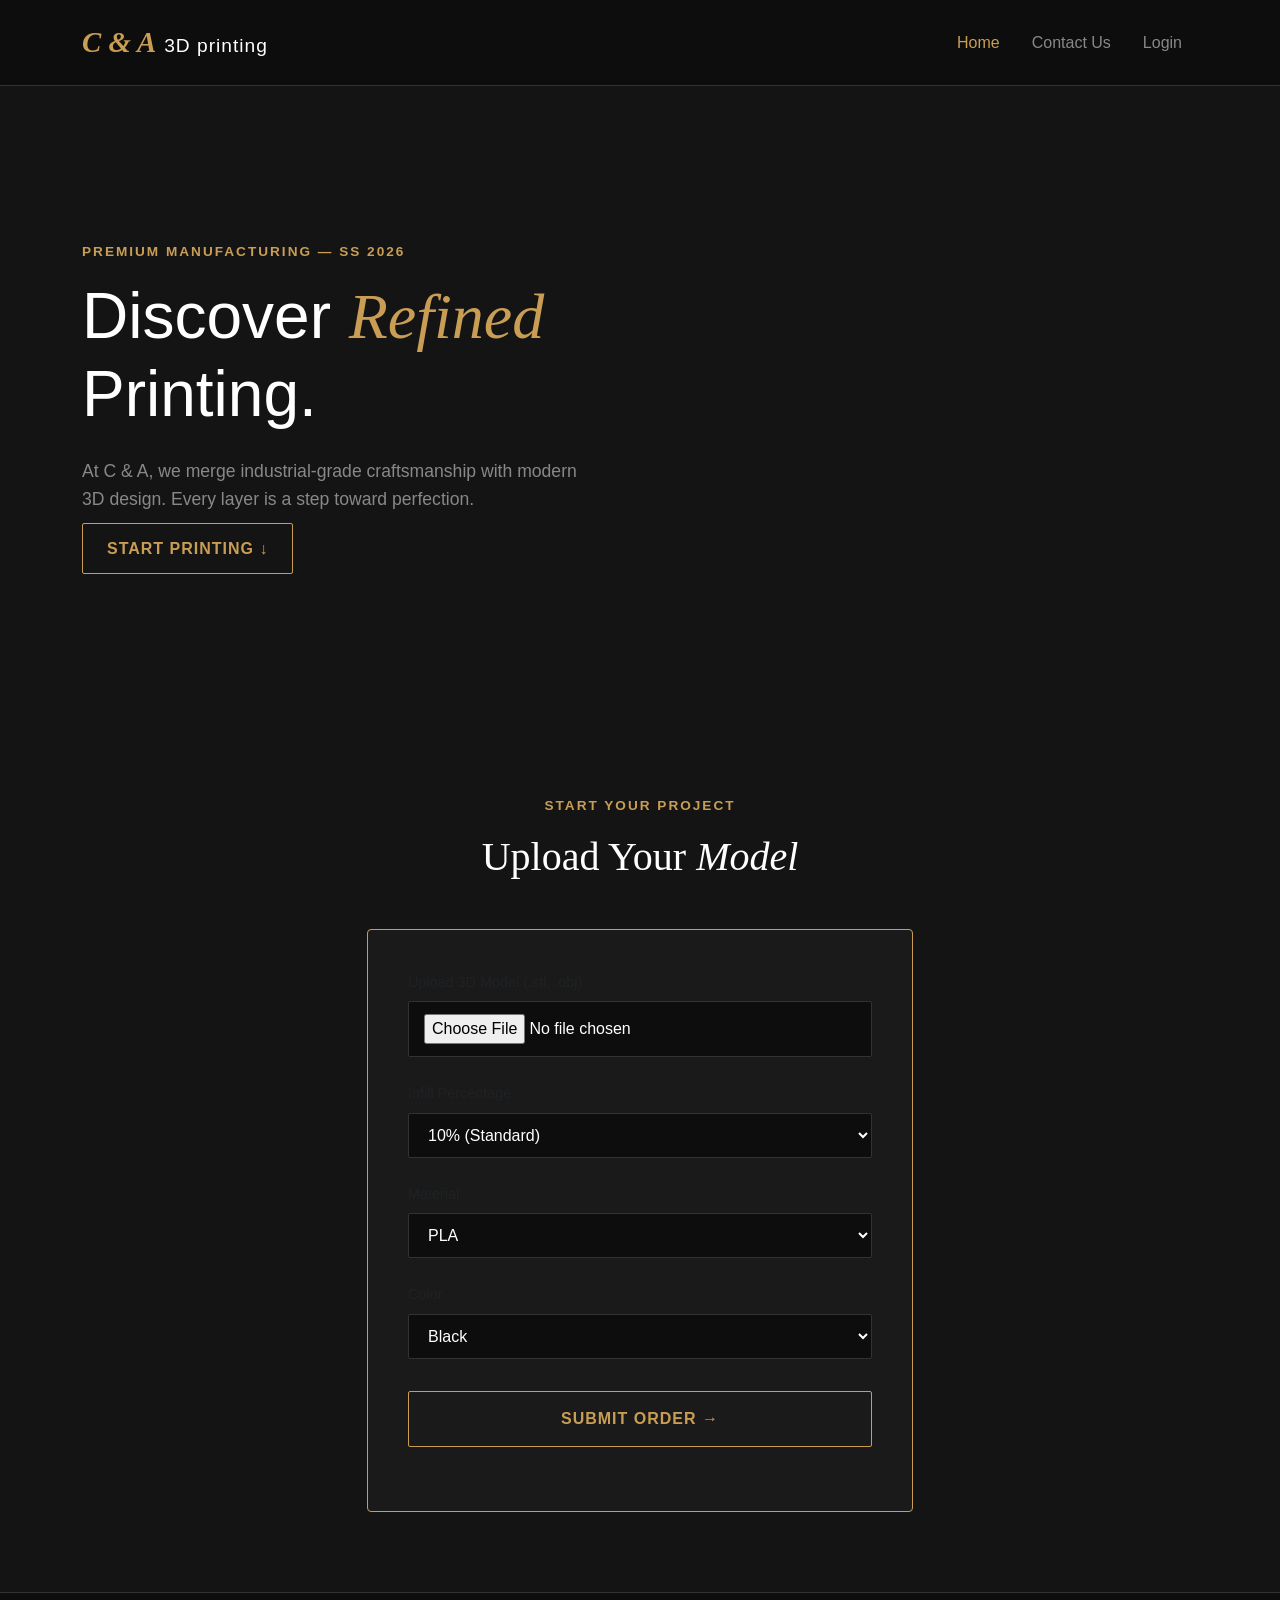
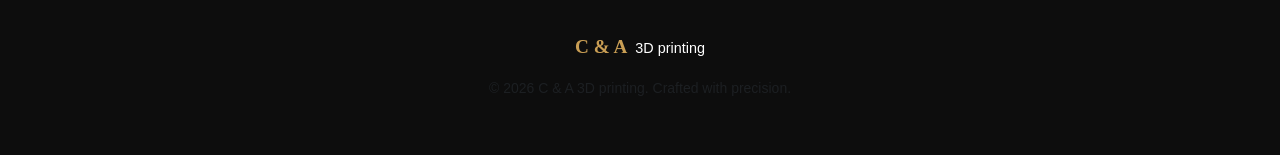
<file: index.html>
<!DOCTYPE html>
<html lang="en">
<head>
    <meta charset="UTF-8">
    <meta name="viewport" content="width=device-width, initial-scale=1.0">
    <title>Home | C & A 3D printing</title>
    <link rel="stylesheet" href="https://cdn.jsdelivr.net/npm/bootstrap@5.3.3/dist/css/bootstrap.min.css">
    <link rel="stylesheet" href="https://cdnjs.cloudflare.com/ajax/libs/font-awesome/6.5.0/css/all.min.css">
    <link rel="stylesheet" href="style.css">
</head>
<body class="bg-dark-alt">

    <nav class="navbar sticky-top py-3">
        <div class="container d-flex justify-content-between align-items-center">
            <a class="navbar-brand d-flex align-items-baseline" href="index.html">
                <span class="brand-gold">C & A</span>
                <span class="brand-white ms-2">3D printing</span>
            </a>
            <ul class="nav">
                <li class="nav-item"><a class="nav-link active" href="index.html">Home</a></li>
                <li class="nav-item"><a class="nav-link" href="contact.html">Contact Us</a></li>
                <li class="nav-item"><a class="nav-link" href="admin.html">Login</a></li>
            </ul>
        </div>
    </nav>

    <section class="hero-section">
        <div class="container">
            <div class="row align-items-center">
                <div class="col-lg-7">
                    <div class="hero-eyebrow">PREMIUM MANUFACTURING — SS 2026</div>
                    <h1 class="hero-heading">Discover <em>Refined</em> Printing.</h1>
                    <p class="hero-desc">At C & A, we merge industrial-grade craftsmanship with modern 3D design. Every layer is a step toward perfection.</p>
                    <div class="mt-4">
                        <a href="#order-section" class="btn-ca-gold px-4 py-3 text-decoration-none">Start Printing ↓</a>
                    </div>
                </div>
            </div>
        </div>
    </section>

    <section id="order-section" class="section-py">
        <div class="container">
            <div class="text-center mb-5">
                <div class="hero-eyebrow">START YOUR PROJECT</div>
                <h2 class="section-title">Upload Your <em>Model</em></h2>
            </div>

            <div class="row justify-content-center">
                <div class="col-lg-6">
                    <div class="calc-card highlight-border">
                        <form id="customerForm">
                            <div class="mb-4">
                                <label class="form-label text-muted">Upload 3D Model (.stl, .obj)</label>
                                <input type="file" id="modelFile" class="form-control-ca" required>
                            </div>
                            <div class="mb-4">
                                <label class="form-label text-muted">Infill Percentage</label>
                                <select id="infill" class="form-control-ca">
                                    <option value="10">10% (Standard)</option>
                                    <option value="20">20% (Strong)</option>
                                    <option value="50">50% (Heavy Duty)</option>
                                    <option value="100">100% (Solid)</option>
                                </select>
                            </div>
                            <div class="mb-4">
                                <label class="form-label text-muted">Material</label>
                                <select id="material" class="form-control-ca">
                                    <option value="PLA">PLA</option>
                                    <option value="PETG">PETG</option>
                                    <option value="ABS">ABS</option>
                                </select>
                            </div>
                            <div class="mb-4">
                                <label class="form-label text-muted">Color</label>
                                <select id="color" class="form-control-ca">
                                    <option value="Black">Black</option>
                                    <option value="White">White</option>
                                    <option value="Grey">Grey</option>
                                    <option value="Gold">Gold</option>
                                </select>
                            </div>
                            <button type="submit" class="btn-ca-gold w-100 mt-2">SUBMIT ORDER →</button>
                        </form>
                        <div id="orderStatus" class="mt-4 text-center text-tan fw-bold"></div>
                    </div>
                </div>
            </div>
        </div>
    </section>

    <footer class="site-footer">
        <div class="container text-center">
            <a class="navbar-brand d-flex justify-content-center align-items-baseline mb-3" href="#">
                <span class="brand-gold-sm">C & A</span>
                <span class="brand-white-sm ms-2">3D printing</span>
            </a>
            <p class="text-muted small">© 2026 C & A 3D printing. Crafted with precision.</p>
        </div>
    </footer>

    <script src="script.js"></script>
</body>
</html>
</file>
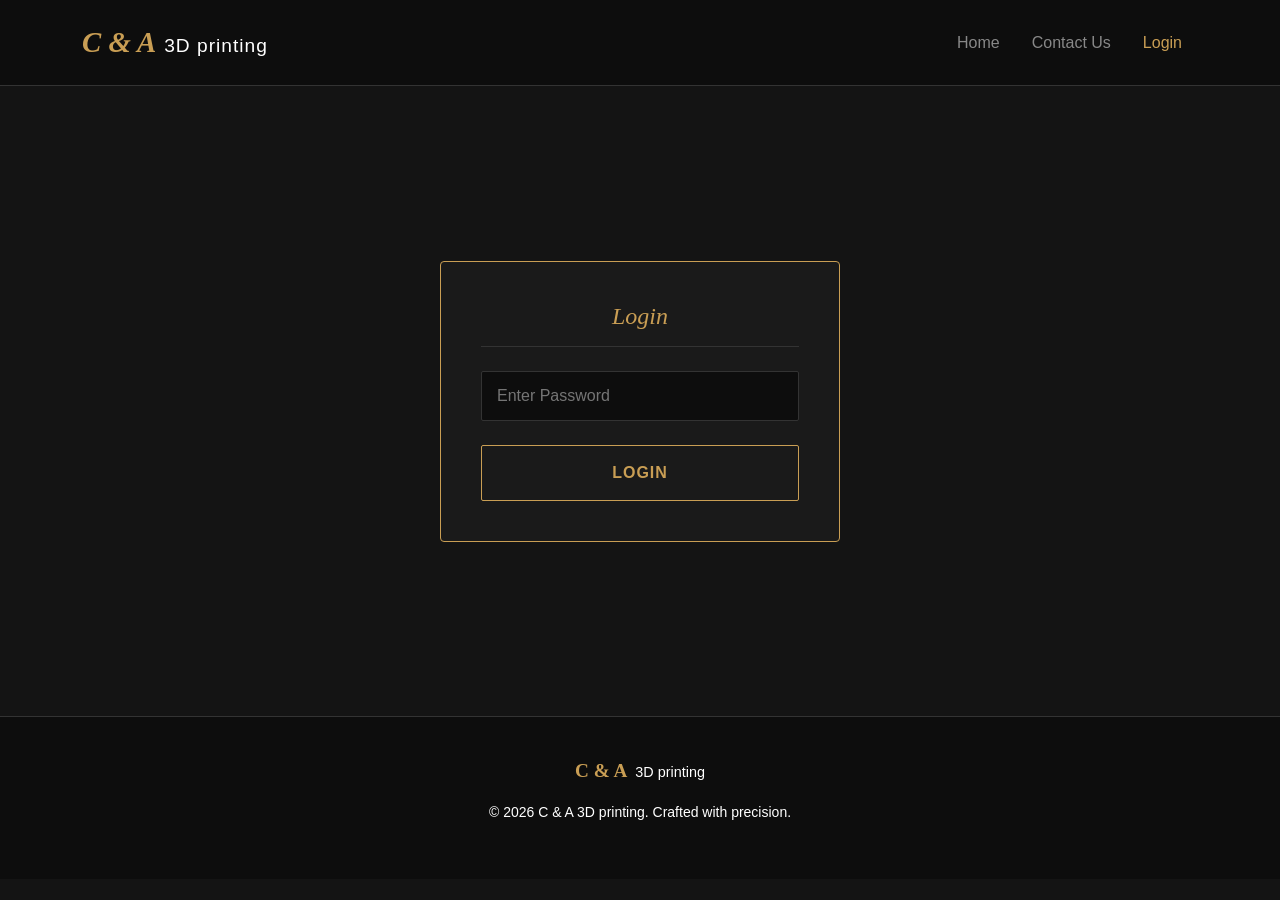
<file: admin.html>
<!DOCTYPE html>
<html lang="en">
<head>
    <meta charset="UTF-8">
    <meta name="viewport" content="width=device-width, initial-scale=1.0">
    <title>Login | C & A 3D printing</title>
    <link rel="stylesheet" href="https://cdn.jsdelivr.net/npm/bootstrap@5.3.3/dist/css/bootstrap.min.css">
    <link rel="stylesheet" href="https://cdnjs.cloudflare.com/ajax/libs/font-awesome/6.5.0/css/all.min.css">
    <link rel="stylesheet" href="style.css">
</head>
<body class="bg-dark-alt">

    <nav class="navbar sticky-top py-3">
        <div class="container d-flex justify-content-between align-items-center">
            <a class="navbar-brand d-flex align-items-baseline" href="index.html">
                <span class="brand-gold">C & A</span>
                <span class="brand-white ms-2">3D printing</span>
            </a>
            <ul class="nav">
                <li class="nav-item"><a class="nav-link" href="index.html">Home</a></li>
                <li class="nav-item"><a class="nav-link" href="contact.html">Contact Us</a></li>
                <li class="nav-item"><a class="nav-link active" href="admin.html">Login</a></li>
            </ul>
        </div>
    </nav>

    <section id="setupManagerSection" class="pt-5" style="display: none;">
        <div class="container">
            <div class="calc-card py-2 px-3 highlight-border" style="max-width: 850px; margin: 0 auto;">
                <div class="d-flex flex-column flex-md-row justify-content-between align-items-center gap-3">
                    <div class="d-flex align-items-center gap-2 w-100">
                        <span class="text-tan fw-bold small text-nowrap mb-0" style="font-family: 'Georgia', serif; font-style: italic;">Desktop Setup:</span>
                        <input type="file" id="installerFile" class="form-control-ca" style="padding: 4px 8px; font-size: 0.85rem; height: auto;">
                        <button onclick="uploadInstaller()" class="btn-ca-gold text-nowrap" style="padding: 4px 12px; font-size: 0.85rem;">UPLOAD</button>
                    </div>
                    <div class="d-flex align-items-center justify-content-end w-100 w-md-auto">
                        <span id="uploadStatus" class="text-tan small fw-bold me-3 text-nowrap"></span>
                        <button onclick="downloadInstaller()" class="btn-ca-gold text-nowrap" style="padding: 4px 12px; font-size: 0.85rem; background: transparent; border-color: #555; color: #ccc;">DOWNLOAD ↓</button>
                    </div>
                </div>
            </div>
        </div>
    </section>

    <section id="loginSection" class="section-py d-flex align-items-center" style="min-height: 70vh;">
        <div class="container d-flex justify-content-center">
            <div class="calc-card highlight-border" style="max-width: 400px; width: 100%;">
                <h4 class="card-header-gold text-center mb-4">Login</h4>
                <input type="password" id="adminPassword" class="form-control-ca mb-4" placeholder="Enter Password">
                <button onclick="checkLogin()" class="btn-ca-gold w-100">LOGIN</button>
            </div>
        </div>
    </section>

    <section id="calculatorSection" class="section-py" style="display: none; min-height: 80vh;">
        <div class="container">
            <div class="text-center mb-5">
                <div class="hero-eyebrow">OWNER DASHBOARD</div>
                <h2 class="section-title">Control <em>Center</em></h2>
            </div>

            <div class="row justify-content-center mb-5">
                <div class="col-lg-10">
                    <div class="calc-card highlight-border">
                        <h4 class="card-header-gold text-center text-uppercase">Recent Customer Orders</h4>
                        <div class="table-responsive">
                            <table class="table table-dark table-hover text-white mb-0" style="background-color: transparent;">
                                <thead>
                                    <tr style="border-bottom: 2px solid #C99E54;">
                                        <th scope="col">Date</th>
                                        <th scope="col">Material</th>
                                        <th scope="col">Color</th>
                                        <th scope="col">Infill</th>
                                        <th scope="col">3D Model File</th>
                                    </tr>
                                </thead>
                                <tbody id="ordersTableBody">
                                    </tbody>
                            </table>
                        </div>
                    </div>
                </div>
            </div>

            <div class="row g-4 justify-content-center">
                <div class="col-lg-5">
                    <div class="calc-card h-100">
                        <h4 class="card-header-gold text-center text-uppercase">Operational Base</h4>
                        <div class="mb-3 d-flex justify-content-between align-items-center"><label class="form-label text-white mb-0">Filament Price (Rs/kg)</label><input type="number" id="P" class="form-control-ca" style="width: 120px; padding: 6px 12px;" value="7000"></div>
                        <div class="mb-3 d-flex justify-content-between align-items-center"><label class="form-label text-white mb-0">Filament Density (g/cm³)</label><input type="number" id="rho" class="form-control-ca" style="width: 120px; padding: 6px 12px;" value="1.25"></div>
                        <div class="mb-3 d-flex justify-content-between align-items-center"><label class="form-label text-white mb-0">Filament Diameter (mm)</label><input type="number" id="d_mm" class="form-control-ca" style="width: 120px; padding: 6px 12px;" value="1.75"></div>
                        <div class="mb-3 d-flex justify-content-between align-items-center"><label class="form-label text-white mb-0">Power Consumption (W)</label><input type="number" id="W" class="form-control-ca" style="width: 120px; padding: 6px 12px;" value="150"></div>
                        <div class="mb-3 d-flex justify-content-between align-items-center"><label class="form-label text-white mb-0">Elec. Price (Rs/kWh)</label><input type="number" id="R" class="form-control-ca" style="width: 120px; padding: 6px 12px;" value="67"></div>
                        <div class="mb-3 d-flex justify-content-between align-items-center"><label class="form-label text-white mb-0">Printer Cost (Rs)</label><input type="number" id="Cp" class="form-control-ca" style="width: 120px; padding: 6px 12px;" value="140000"></div>
                        <div class="mb-3 d-flex justify-content-between align-items-center"><label class="form-label text-white mb-0">Printer Lifetime (Hrs)</label><input type="number" id="H" class="form-control-ca" style="width: 120px; padding: 6px 12px;" value="2000"></div>
                        <div class="mb-3 d-flex justify-content-between align-items-center"><label class="form-label text-white mb-0">Failure Risk (0-1)</label><input type="number" id="F" class="form-control-ca" style="width: 120px; padding: 6px 12px;" value="0.1"></div>
                    </div>
                </div>

                <div class="col-lg-5">
                    <div class="calc-card highlight-border h-100">
                        <h4 class="card-header-gold text-center text-uppercase">Job Specifics</h4>
                        <div class="mb-4 d-flex justify-content-between align-items-center"><label class="form-label text-white mb-0">Print Time (Minutes)</label><input type="number" id="T_min" class="form-control-ca" style="width: 120px; padding: 6px 12px;"></div>
                        <div class="mb-4 d-flex justify-content-between align-items-center"><label class="form-label text-white mb-0">Filament Length (Meters)</label><input type="number" id="L_m" class="form-control-ca" style="width: 120px; padding: 6px 12px;"></div>
                        <div class="mb-4 d-flex justify-content-between align-items-center"><label class="form-label text-white mb-0">Profit Margin (%)</label><input type="number" id="M_pct" class="form-control-ca" style="width: 120px; padding: 6px 12px;"></div>
                        
                        <button onclick="calculatePrice()" class="btn-ca-gold w-100 mt-4">GENERATE QUOTE →</button>
                        
                        <div class="text-center mt-5">
                            <div id="finalPrice" class="display-price text-tan">Rs 0.00</div>
                        </div>
                    </div>
                </div>
            </div>
        </div>
    </section>

    <footer class="site-footer">
        <div class="container text-center">
            <a class="navbar-brand d-flex justify-content-center align-items-baseline mb-3" href="#">
                <span class="brand-gold-sm">C & A</span>
                <span class="brand-white-sm ms-2">3D printing</span>
            </a>
            <p class="text-white small">© 2026 C & A 3D printing. Crafted with precision.</p>
        </div>
    </footer>

    <script src="script.js"></script>
</body>
</html>
</file>
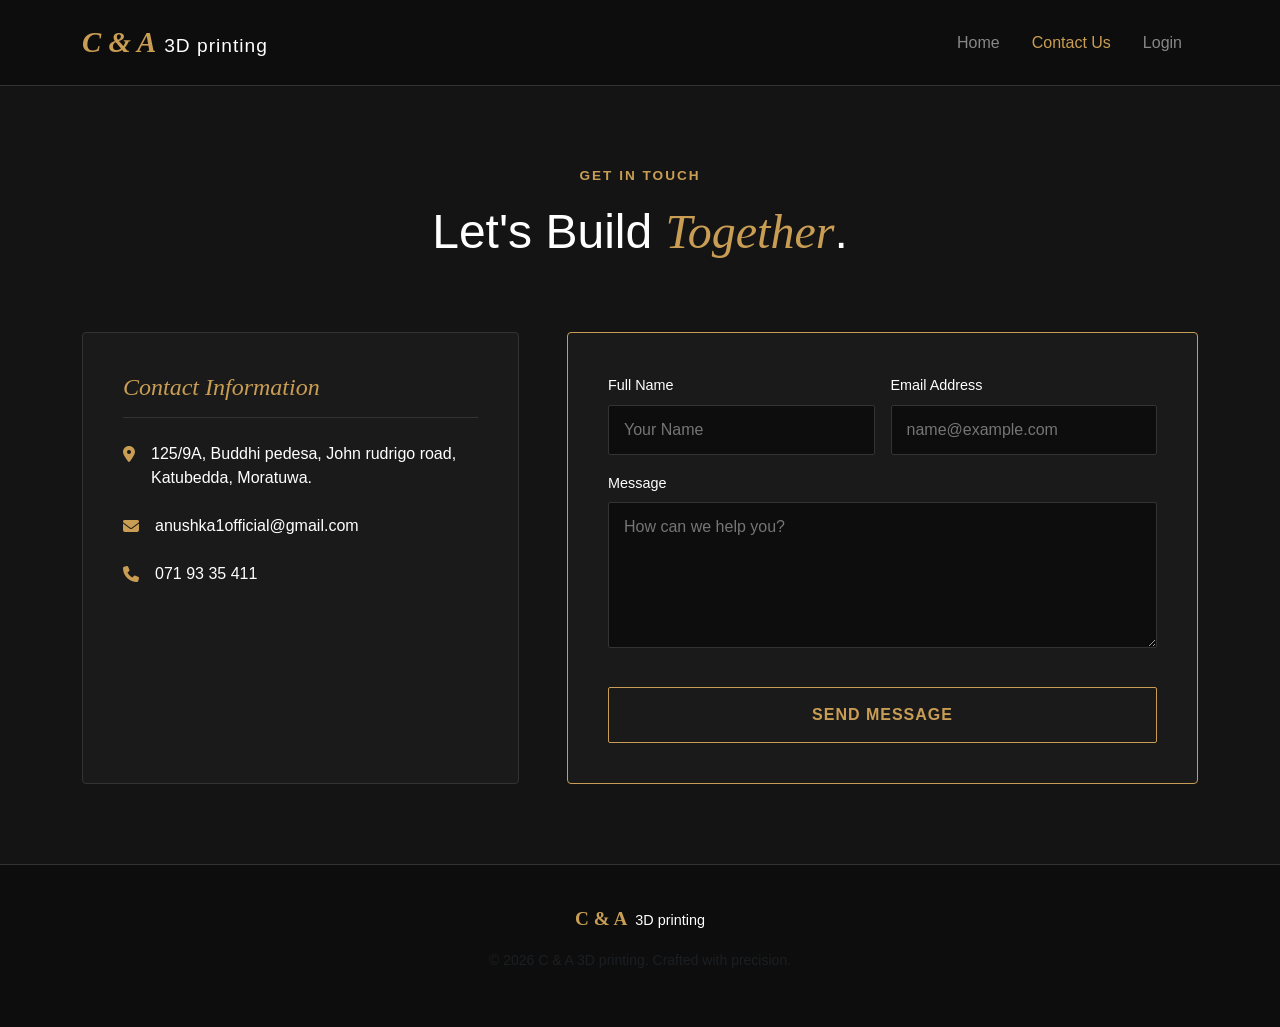
<file: contact.html>
<!DOCTYPE html>
<html lang="en">
<head>
    <meta charset="UTF-8">
    <meta name="viewport" content="width=device-width, initial-scale=1.0">
    <title>Contact Us | C & A 3D printing</title>
    <link rel="stylesheet" href="https://cdn.jsdelivr.net/npm/bootstrap@5.3.3/dist/css/bootstrap.min.css">
    <link rel="stylesheet" href="https://cdnjs.cloudflare.com/ajax/libs/font-awesome/6.5.0/css/all.min.css">
    <link rel="stylesheet" href="style.css">
</head>
<body class="bg-dark-alt">

    <nav class="navbar sticky-top py-3">
        <div class="container d-flex justify-content-between align-items-center">
            <a class="navbar-brand d-flex align-items-baseline" href="index.html">
                <span class="brand-gold">C & A</span>
                <span class="brand-white ms-2">3D printing</span>
            </a>
            <ul class="nav">
                <li class="nav-item"><a class="nav-link" href="index.html">Home</a></li>
                <li class="nav-item"><a class="nav-link active" href="contact.html">Contact Us</a></li>
                <li class="nav-item"><a class="nav-link" href="admin.html">Login</a></li>
            </ul>
        </div>
    </nav>

    <section class="section-py">
        <div class="container">
            <div class="row justify-content-center">
                <div class="col-lg-8 text-center mb-5">
                    <div class="hero-eyebrow">GET IN TOUCH</div>
                    <h1 class="hero-heading" style="font-size: 3rem;">Let's Build <em>Together</em>.</h1>
                </div>
            </div>

            <div class="row g-5">
                <div class="col-md-5">
                    <div class="calc-card h-100">
                        <h4 class="card-header-gold">Contact Information</h4>
                        <div class="d-flex align-items-start mb-4">
                            <i class="fa-solid fa-location-dot mt-1 me-3 text-tan"></i>
                            <p class="text-light-contact mb-0">125/9A, Buddhi pedesa, John rudrigo road,<br>Katubedda, Moratuwa.</p>
                        </div>
                        <div class="d-flex align-items-center mb-4">
                            <i class="fa-solid fa-envelope me-3 text-tan"></i>
                            <p class="text-light-contact mb-0">anushka1official@gmail.com</p>
                        </div>
                        <div class="d-flex align-items-center">
                            <i class="fa-solid fa-phone me-3 text-tan"></i>
                            <p class="text-light-contact mb-0">071 93 35 411</p>
                        </div>
                    </div>
                </div>

                <div class="col-md-7">
                    <div class="calc-card highlight-border">
                        <form action="#" class="contact-form">
                            <div class="row g-3">
                                <div class="col-md-6">
                                    <label class="form-label text-light-contact">Full Name</label>
                                    <input type="text" class="form-control-ca" placeholder="Your Name" required>
                                </div>
                                <div class="col-md-6">
                                    <label class="form-label text-light-contact">Email Address</label>
                                    <input type="email" class="form-control-ca" placeholder="name@example.com" required>
                                </div>
                                <div class="col-12">
                                    <label class="form-label text-light-contact">Message</label>
                                    <textarea class="form-control-ca" rows="5" placeholder="How can we help you?" required></textarea>
                                </div>
                                <div class="col-12">
                                    <button type="submit" class="btn-ca-gold w-100 mt-3">SEND MESSAGE</button>
                                </div>
                            </div>
                        </form>
                    </div>
                </div>
            </div>
        </div>
    </section>

    <footer class="site-footer">
        <div class="container text-center">
            <a class="navbar-brand d-flex justify-content-center align-items-baseline mb-3" href="#">
                <span class="brand-gold-sm">C & A</span>
                <span class="brand-white-sm ms-2">3D printing</span>
            </a>
            <p class="text-muted small">© 2026 C & A 3D printing. Crafted with precision.</p>
        </div>
    </footer>

</body>
</html>
</file>
<file: style.css>
:root {
    --bg-main: #0D0D0D;
    --bg-alt: #141414;
    --bg-card: #1A1A1A;
    --gold: #C99E54;
    --gold-hover: #e0b466;
    --text-muted: #888888;
    --border-color: #333333;
}

body { 
    background-color: var(--bg-main); 
    color: #ffffff; 
    font-family: 'Arial', sans-serif; 
}

/* Navbar & Branding */
.navbar { border-bottom: 1px solid var(--border-color); background-color: rgba(13, 13, 13, 0.95); }
.nav-link { color: var(--text-muted) !important; font-weight: 500; transition: 0.3s; }
.nav-link:hover, .nav-link.active { color: var(--gold) !important; }
.brand-gold { color: var(--gold); font-size: 1.8rem; font-weight: bold; font-family: 'Georgia', serif; font-style: italic; }
.brand-white { color: #ffffff; font-size: 1.2rem; font-weight: normal; letter-spacing: 1px; }
.brand-gold-sm { color: var(--gold); font-size: 1.2rem; font-weight: bold; font-family: 'Georgia', serif; }
.brand-white-sm { color: #ffffff; font-size: 0.9rem; font-weight: normal; }

/* Typography & Hero */
.hero-section { padding: 100px 0; min-height: 70vh; display: flex; align-items: center; }
.hero-eyebrow { color: var(--gold); font-size: 0.85rem; font-weight: bold; letter-spacing: 2px; margin-bottom: 1rem; text-transform: uppercase; }
.hero-heading { font-size: 4rem; font-weight: 300; line-height: 1.2; margin-bottom: 1.5rem; }
.hero-heading em { color: var(--gold); font-family: 'Georgia', serif; font-style: italic; }
.hero-desc { font-size: 1.1rem; color: var(--text-muted); line-height: 1.6; max-width: 500px; }
.section-title { font-family: 'Georgia', serif; font-size: 2.5rem; font-weight: normal; }
.text-tan { color: var(--gold) !important; }

/* Layout & Cards */
.section-py { padding: 80px 0; }
.bg-dark-alt { background-color: var(--bg-alt); }
.calc-card { 
    background-color: var(--bg-card); 
    padding: 40px; 
    border-radius: 4px; 
    border: 1px solid var(--border-color); 
    height: 100%; 
}
.highlight-border { border-color: var(--gold); }
.card-header-gold { 
    color: var(--gold); 
    font-family: 'Georgia', serif; 
    font-style: italic; 
    margin-bottom: 1.5rem; 
    font-size: 1.5rem; 
    border-bottom: 1px solid var(--border-color); 
    padding-bottom: 15px; 
}

/* Forms & Buttons */
.form-control-ca { 
    background-color: var(--bg-main); 
    border: 1px solid var(--border-color); 
    color: #ffffff; 
    padding: 12px 15px; 
    width: 100%; 
    border-radius: 2px; 
    transition: 0.3s; 
    outline: none;
}
.form-control-ca:focus { 
    border-color: var(--gold); 
    background-color: var(--bg-main); 
    color: #ffffff;
    box-shadow: none; 
}
.form-label { font-size: 0.9rem; font-weight: normal; margin-bottom: 0.5rem; }

.btn-ca-gold { 
    background-color: transparent; 
    color: var(--gold); 
    border: 1px solid var(--gold); 
    padding: 15px 24px; 
    font-weight: bold; 
    border-radius: 2px; 
    cursor: pointer; 
    transition: 0.3s; 
    text-transform: uppercase; 
    letter-spacing: 1px; 
}
.btn-ca-gold:hover { 
    background-color: var(--gold); 
    color: #000000; 
}

/* Utilities */
.display-price { font-size: 3rem; font-weight: bold; font-family: 'Georgia', serif; margin-top: 1rem; }
.site-footer { border-top: 1px solid var(--border-color); padding: 40px 0; background-color: var(--bg-main); margin-top: auto; }
</file>
